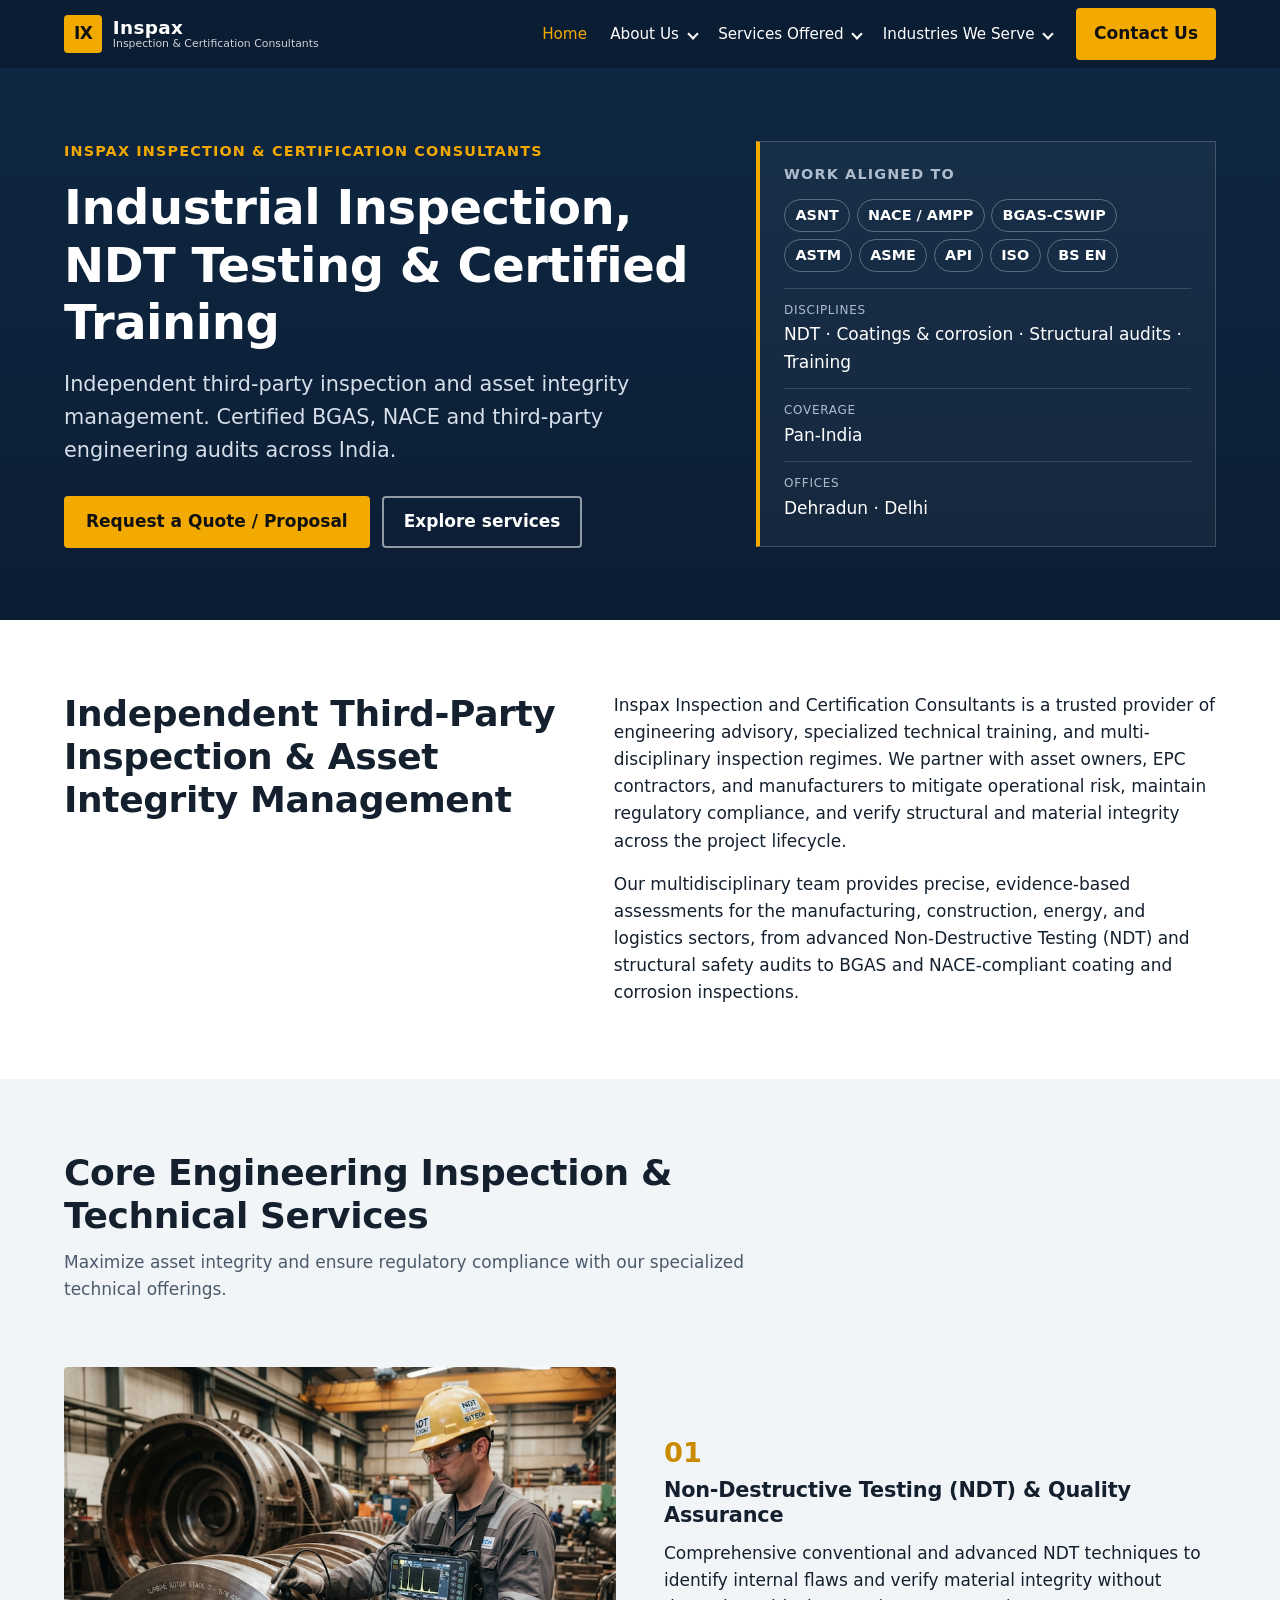
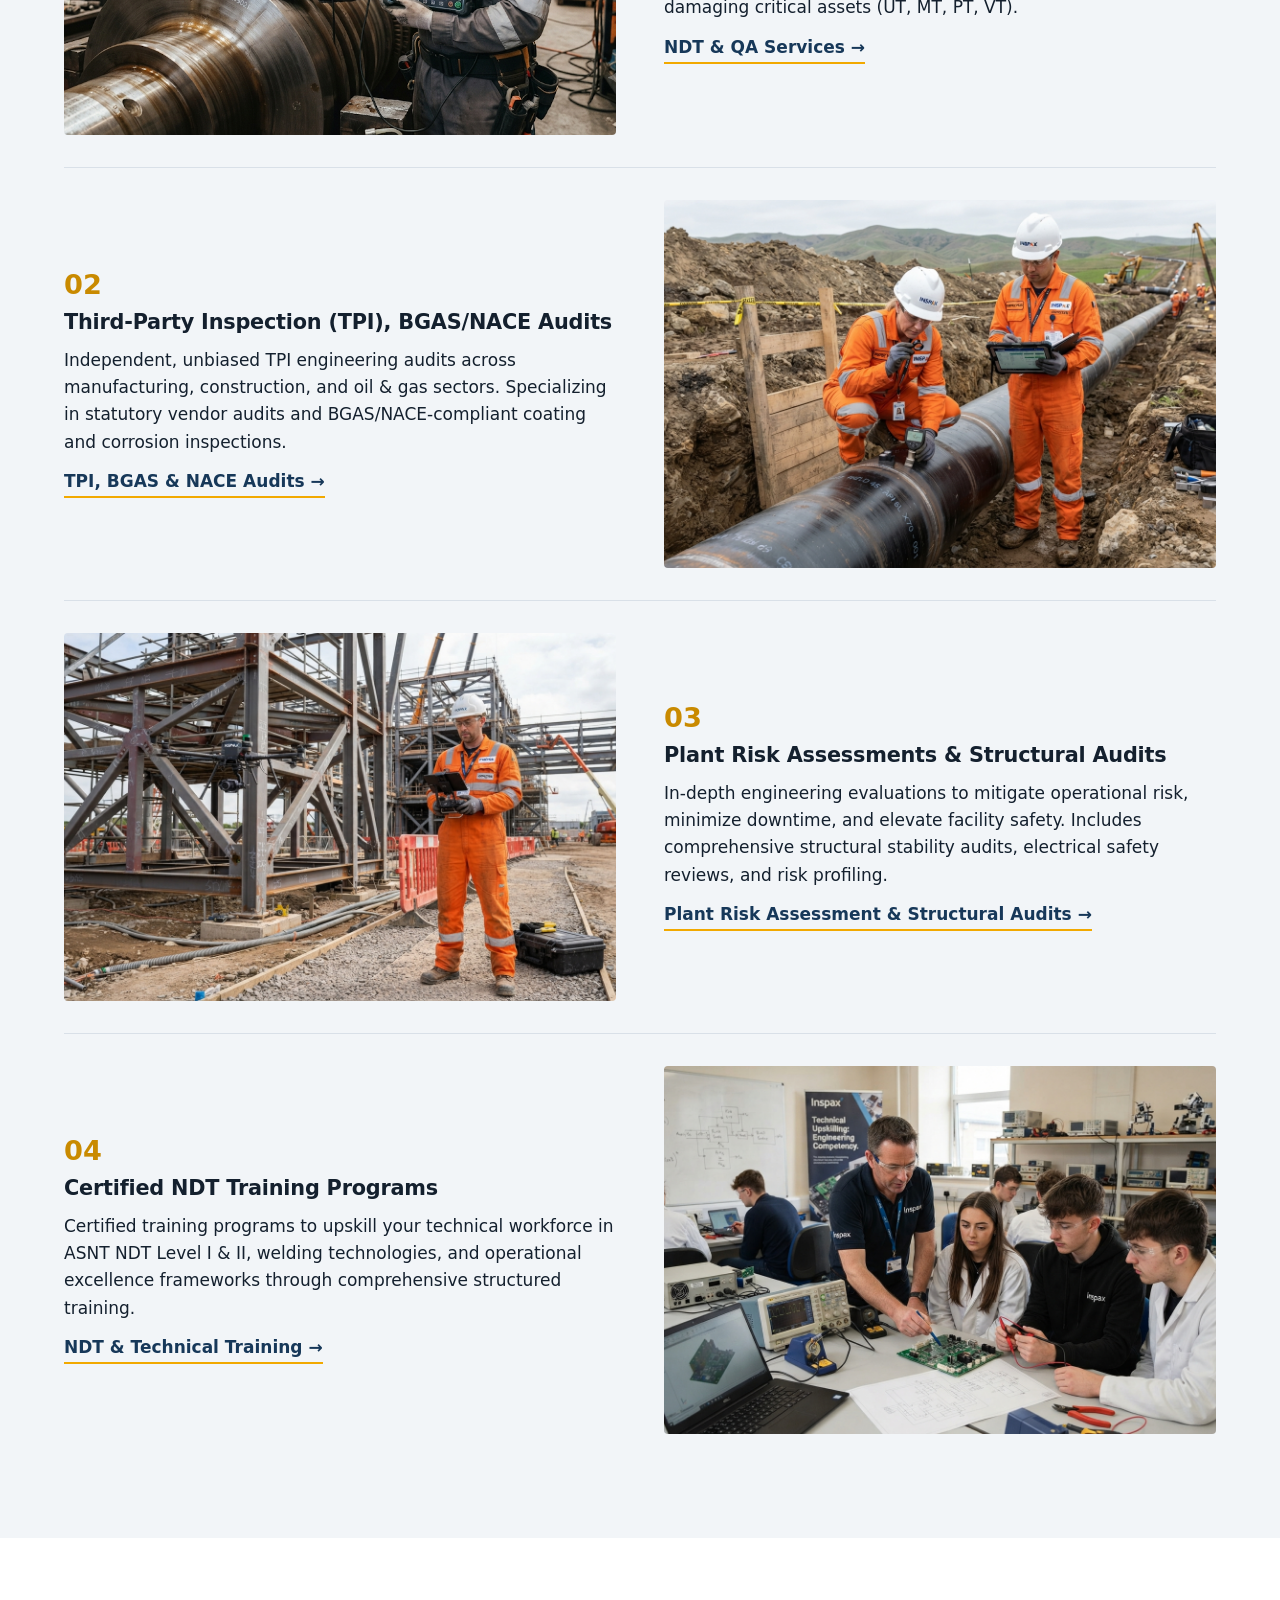
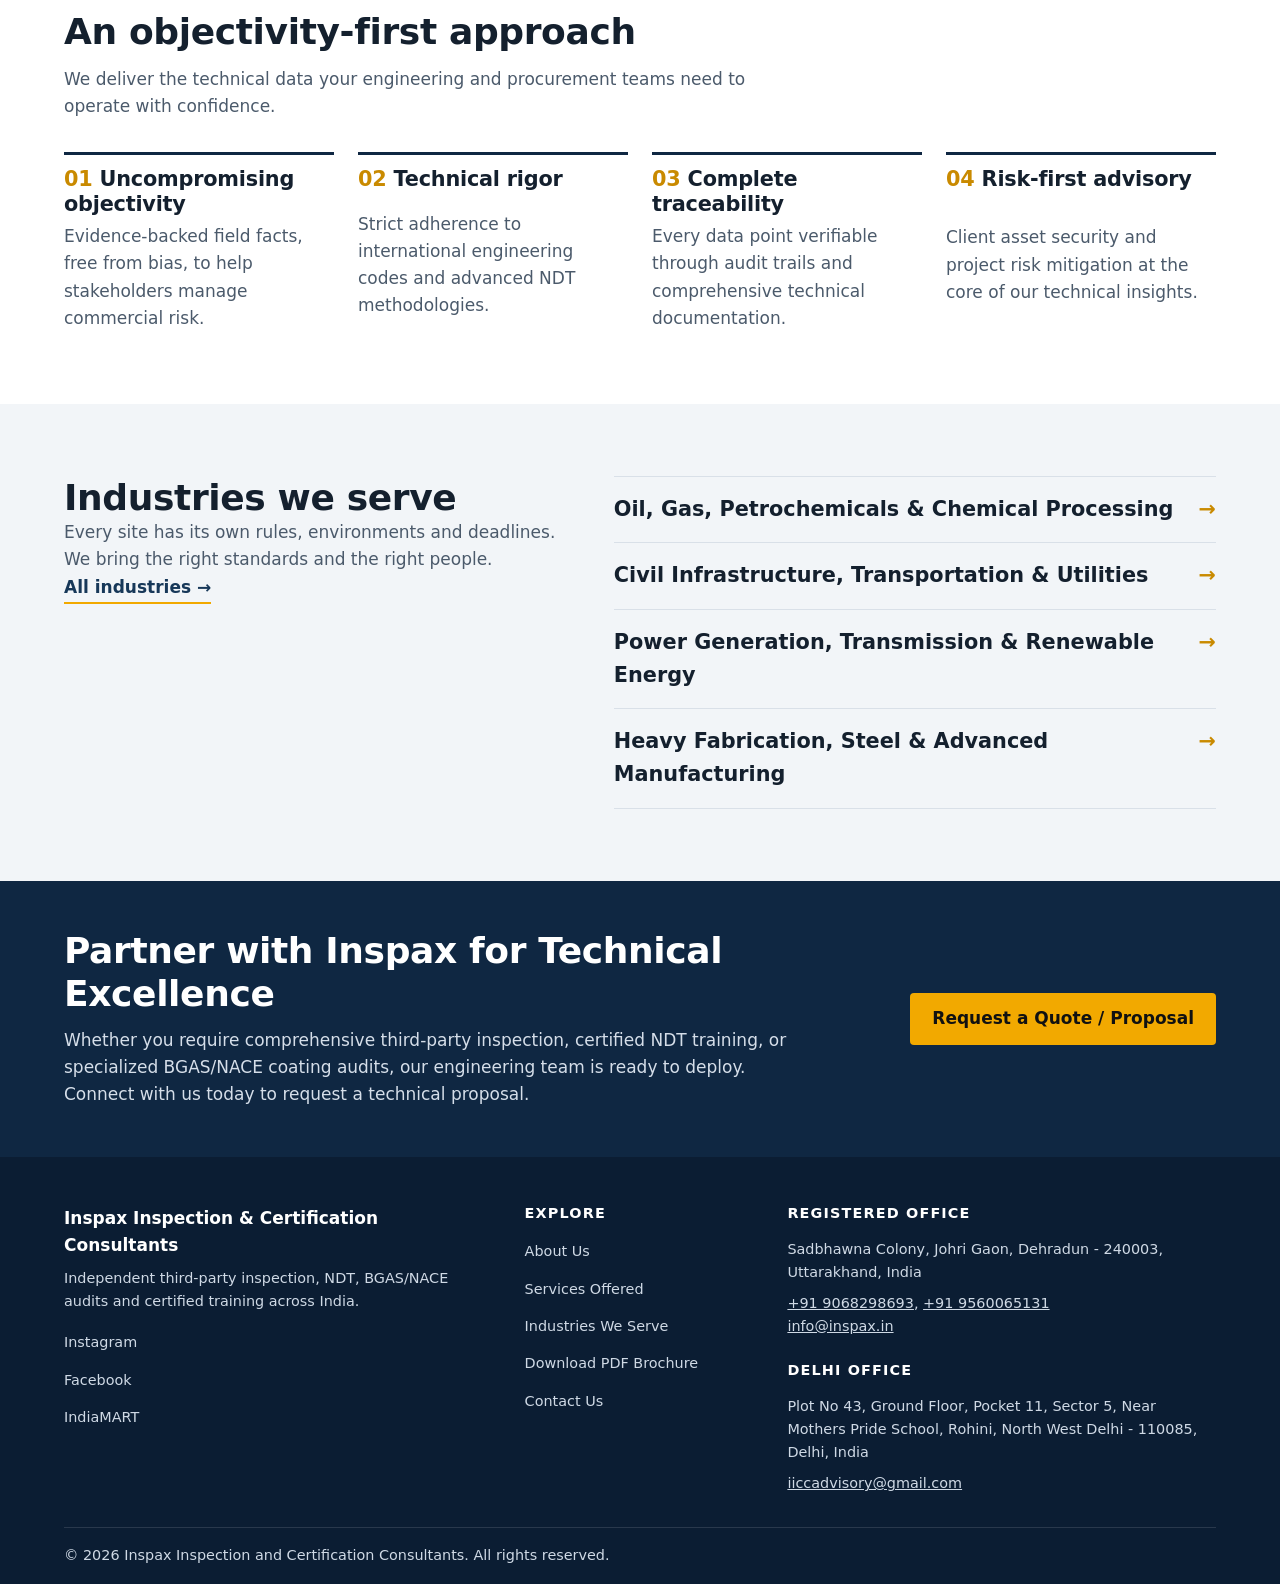
<file: index.html>
<!DOCTYPE html>
<html lang="en-IN">
<head>
  <meta charset="utf-8">
  <meta name="viewport" content="width=device-width, initial-scale=1">
  <title>Industrial Inspection, NDT Testing &amp; Certified Training | Inspax</title>
  <meta name="description" content="Independent third-party inspection, NDT, BGAS/NACE coating audits, plant risk assessments and certified technical training for asset owners, EPC contractors and manufacturers across India.">
  <link rel="canonical" href="https://www.inspax.in/">
  <meta name="theme-color" content="#0f2742"> 

  <meta property="og:type" content="website">
  <meta property="og:site_name" content="Inspax Inspection and Certification Consultants">
  <meta property="og:title" content="Industrial Inspection, NDT Testing &amp; Certified Training | Inspax">
  <meta property="og:description" content="Independent third-party inspection, NDT, BGAS/NACE audits and certified training across India.">
  <meta property="og:url" content="https://www.inspax.in/">
  <meta property="og:locale" content="en_IN">
  <!-- TODO: replace with a self-hosted 1200x630 image once supplied -->
  <meta property="og:image" content="https://www.inspax.in/assets/images/og-default.jpg">
  <meta name="twitter:card" content="summary_large_image">

  <link rel="stylesheet" href="styles.css">
  <script src="main.js" defer></script>

  <script type="application/ld+json">
  {
    "@context": "https://schema.org",
    "@graph": [
      {
        "@type": "Organization",
        "@id": "https://www.inspax.in/#organization",
        "name": "Inspax Inspection and Certification Consultants",
        "alternateName": "Inspax",
        "url": "https://www.inspax.in/",
        "email": "info@inspax.in",
        "telephone": ["+91-9068298693", "+91-9560065131"],
        "address": {
          "@type": "PostalAddress",
          "streetAddress": "Sadbhawna Colony, Johri Gaon",
          "addressLocality": "Dehradun",
          "postalCode": "240003",
          "addressRegion": "Uttarakhand",
          "addressCountry": "IN"
        },
        "sameAs": [
          "https://www.instagram.com/inspax.inspection/",
          "https://www.facebook.com/profile.php?id=61590743345625",
          "https://www.indiamart.com/inspax-inspections-certfication-consultants"
        ]
      },
      {
        "@type": "WebSite",
        "@id": "https://www.inspax.in/#website",
        "url": "https://www.inspax.in/",
        "name": "Inspax Inspections",
        "publisher": { "@id": "https://www.inspax.in/#organization" },
        "inLanguage": "en-IN"
      },
      {
        "@type": "WebPage",
        "@id": "https://www.inspax.in/#webpage",
        "url": "https://www.inspax.in/",
        "name": "Industrial Inspection, NDT Testing & Certified Training",
        "isPartOf": { "@id": "https://www.inspax.in/#website" },
        "about": { "@id": "https://www.inspax.in/#organization" },
        "inLanguage": "en-IN"
      }
    ]
  }
  </script>
</head>
<body class="page-home">
  <a class="skip-link" href="#main">Skip to main content</a>

  <!-- ===== HEADER (shared component: copy to every page) ===== -->
  <header class="site-header">
    <div class="container header-inner">
      <a class="brand" href="/" aria-label="Inspax Inspections – home">
        <!-- TODO: swap for logo SVG/WebP when the logo file is supplied -->
        <span class="brand-mark" aria-hidden="true">IX</span>
        <span class="brand-text"><strong>Inspax</strong><small>Inspection &amp; Certification Consultants</small></span>
      </a>

      <button class="nav-toggle" type="button" aria-expanded="false" aria-controls="primary-nav">
        <span class="nav-toggle-label">Menu</span>
        <span class="nav-toggle-bars" aria-hidden="true"></span>
      </button>

      <nav id="primary-nav" class="primary-nav" aria-label="Primary">
        <ul class="nav-list">
          <li class="nav-item"><a href="/" aria-current="page">Home</a></li>

          <li class="nav-item has-sub">
            <a href="/about-us/">About Us</a>
            <button class="sub-toggle" type="button" aria-expanded="false" aria-label="About Us submenu"></button>
            <ul class="sub-list">
              <li><a href="C:\Users\ABC\Desktop\Inspax html\code web\PDF FOLDERS\Inspax_Brochure.pdf.pdf">Download PDF Brochure</a></li>
            </ul>
          </li>

          <li class="nav-item has-sub">
            <a href="/services-offered/">Services Offered</a>
            <button class="sub-toggle" type="button" aria-expanded="false" aria-label="Services submenu"></button>
            <ul class="sub-list">
              <li><a href="ndt-services.html">NDT &amp; Quality Assurance Services</a></li>
              <li><a href="TPI,BGAS-service.html">TPI, BGAS &amp; NACE Audits</a></li>
              <li><a href="Plant-Risk-Ass.html">Plant Risk Assessment Services</a></li>
              <li><a href="Certified-NDT.html">Certified NDT &amp; Technical Training</a></li>
            </ul>
          </li>

          <li class="nav-item has-sub">
            <a href="/industries-we-serve/">Industries We Serve</a>
            <button class="sub-toggle" type="button" aria-expanded="false" aria-label="Industries submenu"></button>
            <ul class="sub-list">
              <li><a href="/industries-we-serve/oil-gas-petrochemicals-chemical-processing/">Oil, Gas, Petrochemicals &amp; Chemical Processing</a></li>
              <li><a href="/industries-we-serve/civil-infrastructure-transportation-utilities/">Civil Infrastructure, Transportation &amp; Utilities</a></li>
              <li><a href="/industries-we-serve/power-generation-transmission-renewable-energy/">Power Generation, Transmission &amp; Renewable Energy</a></li>
              <li><a href="/industries-we-serve/heavy-fabrication-steel-advanced-manufacturing/">Heavy Fabrication, Steel &amp; Advanced Manufacturing</a></li>
            </ul>
          </li>

          <li class="nav-item nav-cta"><a class="btn btn-accent" href="/contact-us/">Contact Us</a></li>
        </ul>
      </nav>
    </div>
  </header>

  <main id="main">

    <!-- ===== HERO ===== -->
    <section class="hero" aria-labelledby="hero-title">
      <div class="container hero-grid">
        <div class="hero-copy">
          <p class="eyebrow">Inspax Inspection &amp; Certification Consultants</p>
          <h1 id="hero-title">Industrial Inspection, NDT Testing &amp; Certified Training</h1>
          <p class="lead">Independent third-party inspection and asset integrity management. Certified BGAS, NACE and third-party engineering audits across India.</p>
          <div class="btn-row">
            <a class="btn btn-accent" href="/contact-us/">Request a Quote / Proposal</a>
            <a class="btn btn-ghost" href="/services-offered/">Explore services</a>
          </div>
        </div>

        <aside class="hero-panel" aria-label="Standards and disciplines">
          <h2 class="panel-title">Work aligned to</h2>
          <ul class="chip-list">
            <li>ASNT</li><li>NACE / AMPP</li><li>BGAS-CSWIP</li><li>ASTM</li>
            <li>ASME</li><li>API</li><li>ISO</li><li>BS EN</li>
          </ul>
          <dl class="panel-facts">
            <div><dt>Disciplines</dt><dd>NDT · Coatings &amp; corrosion · Structural audits · Training</dd></div>
            <div><dt>Coverage</dt><dd>Pan-India</dd></div>
            <div><dt>Offices</dt><dd>Dehradun · Delhi</dd></div>
          </dl>
        </aside>
      </div>
    </section>

    <!-- ===== INTRO ===== -->
    <section class="section" aria-labelledby="intro-title">
      <div class="container split">
        <div>
          <h2 id="intro-title">Independent Third-Party Inspection &amp; Asset Integrity Management</h2>
        </div>
        <div class="prose">
          <p>Inspax Inspection and Certification Consultants is a trusted provider of engineering advisory, specialized technical training, and multi-disciplinary inspection regimes. We partner with asset owners, EPC contractors, and manufacturers to mitigate operational risk, maintain regulatory compliance, and verify structural and material integrity across the project lifecycle.</p>
          <p>Our multidisciplinary team provides precise, evidence-based assessments for the manufacturing, construction, energy, and logistics sectors, from advanced Non-Destructive Testing (NDT) and structural safety audits to BGAS and NACE-compliant coating and corrosion inspections.</p>
        </div>
      </div>
    </section>

    <!-- ===== SERVICES (alternating rows) ===== -->
    <section class="section section-tint" aria-labelledby="services-title">
      <div class="container">
        <header class="section-head">
          <h2 id="services-title">Core Engineering Inspection &amp; Technical Services</h2>
          <p>Maximize asset integrity and ensure regulatory compliance with our specialized technical offerings.</p>
        </header>

        <!--
          IMAGES: temporarily hot-linked from the existing Google Sites host so the
          page renders before the originals are supplied. Replace each src with a
          local /assets/images/*.webp file (see README) – these remote URLs can
          stop working at any time and must not ship to production.
        -->
        <article class="service-row">
          <!--First image-->
          <img class="service-img" width="1280" height="853" loading="lazy" decoding="async"
               src="First.img.webp"
               alt="Inspector using a handheld digital flaw detector on a turbine component">
          <div class="service-body">
            <p class="service-num">01</p>
            <h3>Non-Destructive Testing (NDT) &amp; Quality Assurance</h3>
            <p>Comprehensive conventional and advanced NDT techniques to identify internal flaws and verify material integrity without damaging critical assets (UT, MT, PT, VT).</p>
            <a class="link-arrow" href="/services-offered/ndt-quality-assurance-services/">NDT &amp; QA Services</a>
          </div>
        </article>

        <article class="service-row">
          <!--Second Img-->
          <img class="service-img" width="1280" height="853" loading="lazy" decoding="async"
               src="Second.img.png"
               alt="Field inspectors assessing a gas pipeline during a third-party inspection">
          <div class="service-body">
            <p class="service-num">02</p>
            <h3>Third-Party Inspection (TPI), BGAS/NACE Audits</h3>
            <p>Independent, unbiased TPI engineering audits across manufacturing, construction, and oil &amp; gas sectors. Specializing in statutory vendor audits and BGAS/NACE-compliant coating and corrosion inspections.</p>
            <a class="link-arrow" href="/services-offered/tpi-bgas-nace-audits/">TPI, BGAS &amp; NACE Audits</a>
          </div>
        </article>

        <article class="service-row">
          <!--Third img-->
          <img class="service-img" width="1280" height="853" loading="lazy" decoding="async"
               src="third.img.png"
               alt="Inspector operating a survey drone beside an industrial steel framework">
          <div class="service-body">
            <p class="service-num">03</p>
            <h3>Plant Risk Assessments &amp; Structural Audits</h3>
            <p>In-depth engineering evaluations to mitigate operational risk, minimize downtime, and elevate facility safety. Includes comprehensive structural stability audits, electrical safety reviews, and risk profiling.</p>
            <a class="link-arrow" href="/services-offered/plant-risk-assessment-services/">Plant Risk Assessment &amp; Structural Audits</a>
          </div>
        </article>

        <article class="service-row">
          <!--Fourth img-->
          <img class="service-img" width="1280" height="853" loading="lazy" decoding="async"
               src="fourth.img.png"
               alt="Instructor guiding engineering students in a technical classroom">
          <div class="service-body">
            <p class="service-num">04</p>
            <h3>Certified NDT Training Programs</h3>
            <p>Certified training programs to upskill your technical workforce in ASNT NDT Level I &amp; II, welding technologies, and operational excellence frameworks through comprehensive structured training.</p>
            <a class="link-arrow" href="/services-offered/certified-ndt-technical-training/">NDT &amp; Technical Training</a>
          </div>
        </article>
      </div>
    </section>

    <!-- ===== PRINCIPLES (from About page) ===== -->
    <section class="section" aria-labelledby="why-title">
      <div class="container">
        <header class="section-head">
          <h2 id="why-title">An objectivity-first approach</h2>
          <p>We deliver the technical data your engineering and procurement teams need to operate with confidence.</p>
        </header>
        <ol class="principles">
          <li><h3>Uncompromising objectivity</h3><p>Evidence-backed field facts, free from bias, to help stakeholders manage commercial risk.</p></li>
          <li><h3>Technical rigor</h3><p>Strict adherence to international engineering codes and advanced NDT methodologies.</p></li>
          <li><h3>Complete traceability</h3><p>Every data point verifiable through audit trails and comprehensive technical documentation.</p></li>
          <li><h3>Risk-first advisory</h3><p>Client asset security and project risk mitigation at the core of our technical insights.</p></li>
        </ol>
      </div>
    </section>

    <!-- ===== INDUSTRIES ===== -->
    <section class="section section-tint" aria-labelledby="ind-title">
      <div class="container split">
        <div>
          <h2 id="ind-title">Industries we serve</h2>
          <p class="muted">Every site has its own rules, environments and deadlines. We bring the right standards and the right people.</p>
          <a class="link-arrow" href="/industries-we-serve/">All industries</a>
        </div>
        <ul class="industry-list">
          <li><a href="/industries-we-serve/oil-gas-petrochemicals-chemical-processing/">Oil, Gas, Petrochemicals &amp; Chemical Processing</a></li>
          <li><a href="/industries-we-serve/civil-infrastructure-transportation-utilities/">Civil Infrastructure, Transportation &amp; Utilities</a></li>
          <li><a href="/industries-we-serve/power-generation-transmission-renewable-energy/">Power Generation, Transmission &amp; Renewable Energy</a></li>
          <li><a href="/industries-we-serve/heavy-fabrication-steel-advanced-manufacturing/">Heavy Fabrication, Steel &amp; Advanced Manufacturing</a></li>
        </ul>
      </div>
    </section>

    <!-- ===== CTA ===== -->
    <section class="cta-band" aria-labelledby="cta-title">
      <div class="container cta-inner">
        <div>
          <h2 id="cta-title">Partner with Inspax for Technical Excellence</h2>
          <p>Whether you require comprehensive third-party inspection, certified NDT training, or specialized BGAS/NACE coating audits, our engineering team is ready to deploy. Connect with us today to request a technical proposal.</p>
        </div>
        <a class="btn btn-accent" href="/contact-us/">Request a Quote / Proposal</a>
      </div>
    </section>
  </main>

  <!-- ===== FOOTER (shared component: copy to every page) ===== -->
  <footer class="site-footer">
    <div class="container footer-grid">
      <div>
        <p class="footer-brand">Inspax Inspection &amp; Certification Consultants</p>
        <p class="footer-note">Independent third-party inspection, NDT, BGAS/NACE audits and certified training across India.</p>
        <ul class="social">
          <li><a href="https://www.instagram.com/inspax.inspection/" rel="noopener" target="_blank">Instagram<span class="sr-only"> (opens in new tab)</span></a></li>
          <li><a href="https://www.facebook.com/profile.php?id=61590743345625" rel="noopener" target="_blank">Facebook<span class="sr-only"> (opens in new tab)</span></a></li>
          <li><a href="https://www.indiamart.com/inspax-inspections-certfication-consultants" rel="noopener" target="_blank">IndiaMART<span class="sr-only"> (opens in new tab)</span></a></li>
        </ul>
      </div>

      <nav aria-label="Footer">
        <h2 class="footer-h">Explore</h2>
        <ul class="footer-links">
          <li><a href="/about-us/">About Us</a></li>
          <li><a href="/services-offered/">Services Offered</a></li>
          <li><a href="/industries-we-serve/">Industries We Serve</a></li>
          <li><a href="/about-us/download-pdf-brochure/">Download PDF Brochure</a></li>
          <li><a href="/contact-us/">Contact Us</a></li>
        </ul>
      </nav>

      <address class="footer-contact">
        <h2 class="footer-h">Registered office</h2>
        <p>Sadbhawna Colony, Johri Gaon, Dehradun - 240003, Uttarakhand, India</p>
        <p><a href="tel:+919068298693">+91 9068298693</a>, <a href="tel:+919560065131">+91 9560065131</a><br>
           <a href="mailto:info@inspax.in">info@inspax.in</a></p>
        <h2 class="footer-h">Delhi office</h2>
        <p>Plot No 43, Ground Floor, Pocket 11, Sector 5, Near Mothers Pride School, Rohini, North West Delhi - 110085, Delhi, India</p>
        <p><a href="mailto:iiccadvisory@gmail.com">iiccadvisory@gmail.com</a></p>
      </address>
    </div>
    <div class="container footer-base">
      <p>&copy; <span id="year">2026</span> Inspax Inspection and Certification Consultants. All rights reserved.</p>
    </div>
  </footer>

  <button class="to-top" type="button" aria-label="Back to top" hidden>↑</button>
</body>
</html>
</file>
<file: styles.css>
/* ==========================================================
   INSPAX – styles.css
   NOTE: brand colours are PROVISIONAL (logo not yet inspected).
   Change the --c-* tokens below to match the real logo.
   Split into reset/variables/base/components later if desired.
   ========================================================== */

/* ---------- Tokens ---------- */
:root {
  --c-navy-900: #0b1d33;
  --c-navy-800: #0f2742;
  --c-navy-700: #173859;
  --c-accent: #f2a900;          /* safety amber */
  --c-accent-dark: #c98a00;
  --c-ink: #14202e;
  --c-muted: #4b5a6b;
  --c-line: #d9e0e8;
  --c-bg: #ffffff;
  --c-tint: #f2f5f8;

  --font-sans: system-ui, -apple-system, "Segoe UI", Roboto, "Helvetica Neue", Arial, sans-serif;

  --step--1: clamp(.84rem, .82rem + .1vw, .9rem);
  --step-0: clamp(1rem, .97rem + .15vw, 1.0625rem);
  --step-1: clamp(1.15rem, 1.08rem + .35vw, 1.3rem);
  --step-2: clamp(1.35rem, 1.2rem + .75vw, 1.7rem);
  --step-3: clamp(1.6rem, 1.3rem + 1.5vw, 2.25rem);
  --step-4: clamp(1.9rem, 1.4rem + 2.5vw, 3rem);

  --sp-1: .5rem; --sp-2: .75rem; --sp-3: 1rem; --sp-4: 1.5rem;
  --sp-5: 2rem; --sp-6: 3rem; --sp-7: 4.5rem;

  --container: 72rem;
  --radius: 4px;
  --header-h: 4.25rem;
}

/* ---------- Reset / base ---------- */
*, *::before, *::after { box-sizing: border-box; }
html { -webkit-text-size-adjust: 100%; scroll-padding-top: calc(var(--header-h) + 1rem); }
body { margin: 0; font-family: var(--font-sans); font-size: var(--step-0); line-height: 1.6; color: var(--c-ink); background: var(--c-bg); }
img { max-width: 100%; height: auto; display: block; }
h1, h2, h3, p, ul, ol, dl, dd, figure { margin: 0; }
ul, ol { padding: 0; list-style: none; }
a { color: inherit; }
h1, h2, h3 { line-height: 1.2; letter-spacing: -.01em; }
h2 { font-size: var(--step-3); }
h3 { font-size: var(--step-1); }
:focus-visible { outline: 3px solid var(--c-accent); outline-offset: 2px; }
.sr-only { position: absolute; width: 1px; height: 1px; overflow: hidden; clip: rect(0 0 0 0); white-space: nowrap; }
.skip-link { position: absolute; left: var(--sp-3); top: -4rem; background: var(--c-accent); color: #000; padding: .6rem 1rem; z-index: 200; font-weight: 600; }
.skip-link:focus { top: var(--sp-3); }

/* ---------- Layout ---------- */
.container { width: min(100% - 2rem, var(--container)); margin-inline: auto; }
.section { padding-block: var(--sp-6); }
.section-tint { background: var(--c-tint); }
.section-head { max-width: 46rem; margin-bottom: var(--sp-5); display: grid; gap: var(--sp-2); }
.section-head p, .muted { color: var(--c-muted); }
.split { display: grid; gap: var(--sp-4); }
.prose { display: grid; gap: var(--sp-3); max-width: 44rem; }

/* ---------- Buttons ---------- */
.btn { display: inline-flex; align-items: center; justify-content: center; min-height: 2.75rem; padding: .65rem 1.25rem; font: inherit; font-weight: 600; text-decoration: none; border: 2px solid transparent; border-radius: var(--radius); cursor: pointer; transition: background-color .15s, color .15s, border-color .15s; }
.btn-accent { background: var(--c-accent); color: #111; }
.btn-accent:hover { background: #ffbe2e; }
.btn-ghost { color: #fff; border-color: rgba(255,255,255,.55); }
.btn-ghost:hover { background: rgba(255,255,255,.1); border-color: #fff; }
.btn-row { display: flex; flex-wrap: wrap; gap: var(--sp-2); }
.link-arrow { font-weight: 600; color: var(--c-navy-700); text-decoration: none; border-bottom: 2px solid var(--c-accent); padding-bottom: 1px; display: inline-block; }
.link-arrow::after { content: " →"; }
.link-arrow:hover { color: var(--c-navy-900); }

/* ---------- Header / nav (mobile first) ---------- */
.site-header { background: var(--c-navy-900); color: #fff; position: sticky; top: 0; z-index: 100; }
.header-inner { display: flex; align-items: center; justify-content: space-between; min-height: var(--header-h); gap: var(--sp-3); }
.brand { display: flex; align-items: center; gap: .65rem; text-decoration: none; color: #fff; }
.brand-mark { display: grid; place-items: center; width: 2.4rem; height: 2.4rem; background: var(--c-accent); color: #111; font-weight: 800; border-radius: var(--radius); letter-spacing: -.03em; }
.brand-text { display: grid; line-height: 1.15; }
.brand-text strong { font-size: 1.15rem; letter-spacing: .02em; }
.brand-text small { font-size: .68rem; opacity: .8; display: none; }

.nav-toggle { display: inline-flex; align-items: center; gap: .6rem; min-height: 2.75rem; padding: 0 .9rem; background: transparent; color: #fff; border: 1px solid rgba(255,255,255,.4); border-radius: var(--radius); font: inherit; font-weight: 600; cursor: pointer; }
.nav-toggle-bars, .nav-toggle-bars::before, .nav-toggle-bars::after { display: block; width: 1.1rem; height: 2px; background: currentColor; position: relative; content: ""; }
.nav-toggle-bars::before { position: absolute; top: -6px; }
.nav-toggle-bars::after { position: absolute; top: 6px; }

.primary-nav { position: absolute; inset: var(--header-h) 0 auto 0; background: var(--c-navy-800); border-top: 1px solid rgba(255,255,255,.12); max-height: calc(100vh - var(--header-h)); overflow-y: auto; display: none; }
.primary-nav.is-open { display: block; }
.nav-list { padding: var(--sp-2) 1rem var(--sp-4); }
.nav-item { position: relative; display: flex; flex-wrap: wrap; align-items: center; border-bottom: 1px solid rgba(255,255,255,.1); }
.nav-item > a:not(.btn) { flex: 1; padding: .85rem 0; text-decoration: none; font-weight: 500; }
.nav-item > a[aria-current="page"] { color: var(--c-accent); }
.nav-cta { border: 0; padding-top: var(--sp-3); }
.nav-cta .btn { flex: 1; }
.sub-toggle { width: 2.75rem; height: 2.75rem; background: transparent; border: 0; color: #fff; cursor: pointer; }
.sub-toggle::before { content: ""; display: block; width: .5rem; height: .5rem; margin: auto; border-right: 2px solid currentColor; border-bottom: 2px solid currentColor; transform: rotate(45deg); transition: transform .15s; }
.sub-toggle[aria-expanded="true"]::before { transform: rotate(-135deg); }
.sub-list { display: none; flex-basis: 100%; padding: 0 0 var(--sp-2) var(--sp-3); }
.sub-list.is-open { display: block; }
.sub-list a { display: block; padding: .55rem 0; text-decoration: none; opacity: .9; font-size: var(--step--1); }
.sub-list a:hover { color: var(--c-accent); }

/* ---------- Hero ---------- */
.hero { background: linear-gradient(180deg, var(--c-navy-800), var(--c-navy-900)); color: #fff; padding-block: var(--sp-6); }
.hero-grid { display: grid; gap: var(--sp-5); align-items: center; }
.hero-copy { display: grid; gap: var(--sp-3); }
.eyebrow { color: var(--c-accent); font-size: var(--step--1); font-weight: 700; letter-spacing: .08em; text-transform: uppercase; }
.hero h1 { font-size: var(--step-4); max-width: 22ch; }
.lead { font-size: var(--step-1); color: #d5dee9; max-width: 38rem; }
.hero .btn-row { margin-top: var(--sp-2); }
.hero-panel { border: 1px solid rgba(255,255,255,.18); border-left: 4px solid var(--c-accent); padding: var(--sp-4); background: rgba(255,255,255,.04); display: grid; gap: var(--sp-3); }
.panel-title { font-size: var(--step--1); text-transform: uppercase; letter-spacing: .08em; color: #aebccd; }
.chip-list { display: flex; flex-wrap: wrap; gap: .4rem; }
.chip-list li { padding: .25rem .65rem; border: 1px solid rgba(255,255,255,.3); border-radius: 999px; font-size: var(--step--1); font-weight: 600; }
.panel-facts { display: grid; gap: var(--sp-2); }
.panel-facts div { display: grid; gap: .1rem; border-top: 1px solid rgba(255,255,255,.14); padding-top: var(--sp-2); }
.panel-facts dt { font-size: .75rem; text-transform: uppercase; letter-spacing: .06em; color: #aebccd; }
.panel-facts dd { font-weight: 500; }

/* ---------- Services rows ---------- */
.service-row { display: grid; gap: var(--sp-3); padding-block: var(--sp-4); border-top: 1px solid var(--c-line); align-items: center; }
.service-row:first-of-type { border-top: 0; }
.service-img { width: 100%; aspect-ratio: 3 / 2; object-fit: cover; border-radius: var(--radius); background: var(--c-line); }
.service-body { display: grid; gap: var(--sp-2); justify-items: start; }
.service-num { font-weight: 800; font-size: var(--step-2); color: var(--c-accent-dark); line-height: 1; }

/* ---------- Principles ---------- */
.principles { display: grid; gap: var(--sp-4); counter-reset: p; }
.principles li { counter-increment: p; border-top: 3px solid var(--c-navy-800); padding-top: var(--sp-2); display: grid; gap: .4rem; }
.principles li h3::before { content: "0" counter(p) "  "; color: var(--c-accent-dark); font-weight: 800; }
.principles p { color: var(--c-muted); }

/* ---------- Industries ---------- */
.industry-list { border-top: 1px solid var(--c-line); align-self: start; }
.industry-list a { display: flex; justify-content: space-between; gap: var(--sp-3); padding: var(--sp-3) 0; border-bottom: 1px solid var(--c-line); text-decoration: none; font-weight: 600; font-size: var(--step-1); }
.industry-list a::after { content: "→"; color: var(--c-accent-dark); }
.industry-list a:hover { color: var(--c-navy-700); background: #fff; padding-inline: .5rem; }

/* ---------- CTA ---------- */
.cta-band { background: var(--c-navy-800); color: #fff; padding-block: var(--sp-6); }
.cta-inner { display: grid; gap: var(--sp-4); align-items: center; }
.cta-inner > div { display: grid; gap: var(--sp-2); max-width: 46rem; }
.cta-inner p { color: #d5dee9; }

/* ---------- Footer ---------- */
.site-footer { background: var(--c-navy-900); color: #cfd9e5; padding-top: var(--sp-6); font-size: var(--step--1); }
.footer-grid { display: grid; gap: var(--sp-5); }
.footer-brand { color: #fff; font-weight: 700; font-size: var(--step-0); margin-bottom: var(--sp-1); }
.footer-h { color: #fff; font-size: var(--step--1); text-transform: uppercase; letter-spacing: .08em; margin: var(--sp-3) 0 var(--sp-1); }
.footer-h:first-child { margin-top: 0; }
.footer-contact { font-style: normal; display: grid; gap: var(--sp-1); }
.footer-links, .social { display: grid; gap: .1rem; margin-top: var(--sp-2); }
.footer-links a, .social a { display: inline-block; padding: .4rem 0; text-decoration: none; }
.site-footer a:hover { color: var(--c-accent); text-decoration: underline; }
.footer-base { border-top: 1px solid rgba(255,255,255,.12); margin-top: var(--sp-5); padding-block: var(--sp-3); }

/* ---------- Back to top ---------- */
.to-top { position: fixed; right: 1rem; bottom: 1rem; width: 2.75rem; height: 2.75rem; border: 0; border-radius: var(--radius); background: var(--c-accent); color: #111; font-size: 1.25rem; font-weight: 700; cursor: pointer; box-shadow: 0 2px 8px rgba(0,0,0,.25); z-index: 90; }
.to-top[hidden] { display: none; }

/* ---------- Breakpoints ---------- */
@media (min-width: 40em) {            /* 640px */
  .brand-text small { display: block; }
  .principles { grid-template-columns: repeat(2, 1fr); }
  .footer-grid { grid-template-columns: 1fr 1fr; }
  .footer-contact { grid-column: 1 / -1; }
}

@media (min-width: 64em) {            /* 1024px: desktop nav */
  .section { padding-block: var(--sp-7); }
  .hero { padding-block: var(--sp-7); }
  .hero-grid { grid-template-columns: 1.4fr 1fr; gap: var(--sp-6); }
  .split { grid-template-columns: 1fr 1.2fr; gap: var(--sp-6); }
  .service-row { grid-template-columns: 1fr 1fr; gap: var(--sp-6); padding-block: var(--sp-5); }
  .service-row:nth-of-type(even) .service-img { order: 2; }
  .principles { grid-template-columns: repeat(4, 1fr); }
  .cta-inner { grid-template-columns: 1fr auto; gap: var(--sp-6); }
  .footer-grid { grid-template-columns: 1.3fr .7fr 1.3fr; }
  .footer-contact { grid-column: auto; }

  .nav-toggle { display: none; }
  .primary-nav { position: static; display: block; background: none; border: 0; max-height: none; overflow: visible; }
  .nav-list { display: flex; align-items: center; gap: .25rem; padding: 0; }
  .nav-item { border: 0; flex-wrap: nowrap; }
  .nav-item > a:not(.btn) { flex: none; padding: .5rem .6rem; font-size: .95rem; }
  .nav-item > a:not(.btn):hover { color: var(--c-accent); }
  .nav-cta { padding: 0 0 0 var(--sp-2); }
  .nav-cta .btn { min-height: 2.5rem; padding-inline: 1rem; }
  .sub-toggle { width: 1.5rem; margin-left: -.5rem; }
  .sub-list { display: none; position: absolute; top: 100%; left: 0; min-width: 19rem; background: var(--c-navy-800); border: 1px solid rgba(255,255,255,.14); border-top: 3px solid var(--c-accent); padding: .25rem 0; box-shadow: 0 8px 24px rgba(0,0,0,.35); }
  .sub-list a { padding: .65rem 1rem; font-size: .92rem; }
  .sub-list a:hover { background: rgba(255,255,255,.06); }
  .has-sub:hover > .sub-list, .sub-list.is-open { display: block; }
}

@media (prefers-reduced-motion: reduce) {
  * { transition: none !important; scroll-behavior: auto !important; }
}

.submit-btn:focus-visible {
  outline: 3px solid #222;
  outline-offset: 3px;
}
</file>
